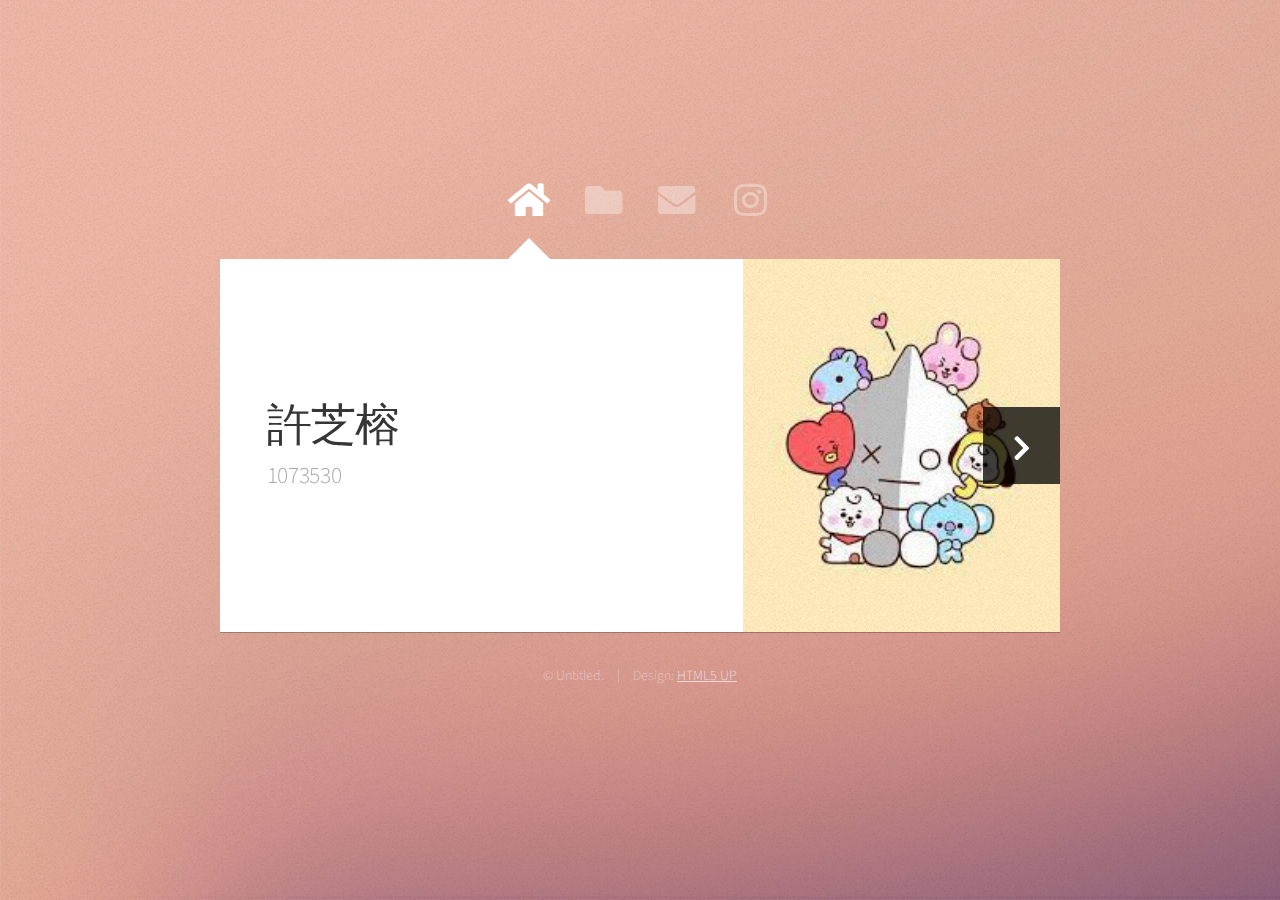
<file: index.html>
<!DOCTYPE HTML>
<html>
	<head>
		<title>Web Fundamentals Workshop</title>
		<meta charset="utf-8" />
		<meta name="viewport" content="width=device-width, initial-scale=1, user-scalable=no" />
		<link rel="stylesheet" href="assets/css/main.css" />
		<noscript><link rel="stylesheet" href="assets/css/noscript.css" /></noscript>
	</head>
	<body class="is-preload">

		<!-- Wrapper-->
			<div id="wrapper">

				<!-- Nav -->
					<nav id="nav">
						<a href="#" class="icon solid fa-home"><span>Home</span></a>
						<a href="#work" class="icon solid fa-folder"><span>Work</span></a>
						<a href="#contact" class="icon solid fa-envelope"><span>Contact</span></a>
						<a href="https://www.instagram.com/accounts/login/" class="icon brands fa-instagram"><span>Instagram</span></a>
					</nav>

				<!-- Main -->
					<div id="main">

						<!-- Me -->
							<article id="home" class="panel intro">
								<header>
									<h1>許芝榕</h1>
									<p>1073530</p>
								</header>
								<a href="#work" class="jumplink pic">
									<span class="arrow icon solid fa-chevron-right"><span>See my work</span></span>
									<img src="bt21-1.png" alt="" />
								</a>
							</article>

						<!-- Work -->
							<article id="work" class="panel">
								<header>
									<h2>上課練習</h2>
								</header>
								<p>
									Phasellus enim sapien, blandit ullamcorper elementum eu, condimentum eu elit.
									Vestibulum ante ipsum primis in faucibus orci luctus et ultrices posuere cubilia
									luctus elit eget interdum.
								</p>
								<section>
									<div class="row">
										<div class="col-4 col-6-medium col-12-small">
											<a target="blank" href="20210320/20210321.html" class="image fit"><img src="image1.PNG" alt=""></a>
										</div>
										<div class="col-4 col-6-medium col-12-small">
											<a target="blank" href="20210320_2/20210320_2.html" class="image fit"><img src="image2.PNG" alt=""></a>
										</div>
										<div class="col-4 col-6-medium col-12-small">
											<a target="blank" href="20210327_1/index.html" class="image fit"><img src="image3.PNG" alt=""></a>
										</div>
										<div class="col-4 col-6-medium col-12-small">
											<a target="blank" href="20210327_2/box_model.html" class="image fit"><img src="image4.PNG" alt=""></a>
										</div>
										<div class="col-4 col-6-medium col-12-small">
											<a target="blank" href="20210327_3/index.html" class="image fit"><img src="image5.PNG" alt=""></a>
										</div>
										<div class="col-4 col-6-medium col-12-small">
											<a target="blank" href="20210327_4/index.html" class="image fit"><img src="image6.PNG" alt=""></a>
										</div>
										<div class="col-4 col-6-medium col-12-small">
											<a target="blank" href="20210327_5/index.html" class="image fit"><img src="image7.PNG" alt=""></a>
										</div>
										<div class="col-4 col-6-medium col-12-small">
											<a href="#" class="image fit"><img src="images/pic08.jpg" alt=""></a>
										</div>
										<div class="col-4 col-6-medium col-12-small">
											<a href="#" class="image fit"><img src="images/pic09.jpg" alt=""></a>
										</div>
										<div class="col-4 col-6-medium col-12-small">
											<a href="#" class="image fit"><img src="images/pic10.jpg" alt=""></a>
										</div>
										<div class="col-4 col-6-medium col-12-small">
											<a href="#" class="image fit"><img src="images/pic11.jpg" alt=""></a>
										</div>
										<div class="col-4 col-6-medium col-12-small">
											<a href="#" class="image fit"><img src="images/pic12.jpg" alt=""></a>
										</div>
									</div>
								</section>
							</article>

						<!-- Contact -->
							<article id="contact" class="panel">
								<header>
									<h2>Contact Me</h2>
								</header>
								<form action="#" method="post">
									<div>
										<div class="row">
											<div class="col-6 col-12-medium">
												<input type="text" name="name" placeholder="Name" />
											</div>
											<div class="col-6 col-12-medium">
												<input type="text" name="email" placeholder="Email" />
											</div>
											<div class="col-12">
												<input type="text" name="subject" placeholder="Subject" />
											</div>
											<div class="col-12">
												<textarea name="message" placeholder="Message" rows="6"></textarea>
											</div>
											<div class="col-12">
												<input type="submit" value="Send Message" />
											</div>
										</div>
									</div>
								</form>
							</article>

					</div>

				<!-- Footer -->
					<div id="footer">
						<ul class="copyright">
							<li>&copy; Untitled.</li><li>Design: <a href="http://html5up.net">HTML5 UP</a></li>
						</ul>
					</div>

			</div>

		<!-- Scripts -->
			<script src="assets/js/jquery.min.js"></script>
			<script src="assets/js/browser.min.js"></script>
			<script src="assets/js/breakpoints.min.js"></script>
			<script src="assets/js/util.js"></script>
			<script src="assets/js/main.js"></script>

	</body>
</html>
</file>
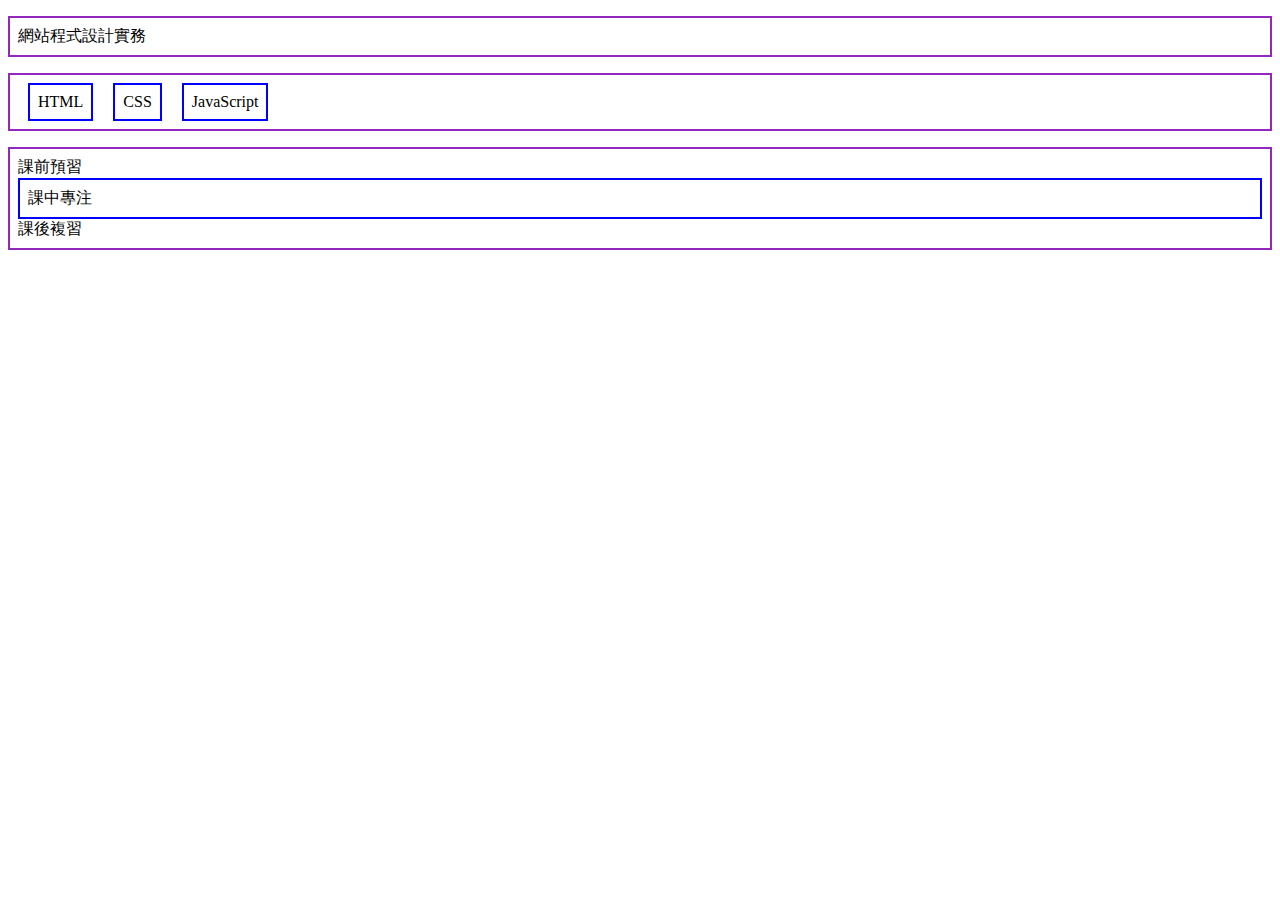
<file: 20210327_1/index.html>
<!DOCTYPE html>
<html>
    <head>
        <meta charset="utf-8">
        <title></title>
        <link rel="stylesheet" href = "style.css">
    </head>
    <body>
        <p>網站程式設計實務</p>
        <ul>
            <li>HTML</li>
            <li>CSS</li>
            <li>JavaScript</li>
        </ul>
        <p>課前預習<span class="block">課中專注</span>課後<span>複習</span></p>
    </body>
</html>
</file>
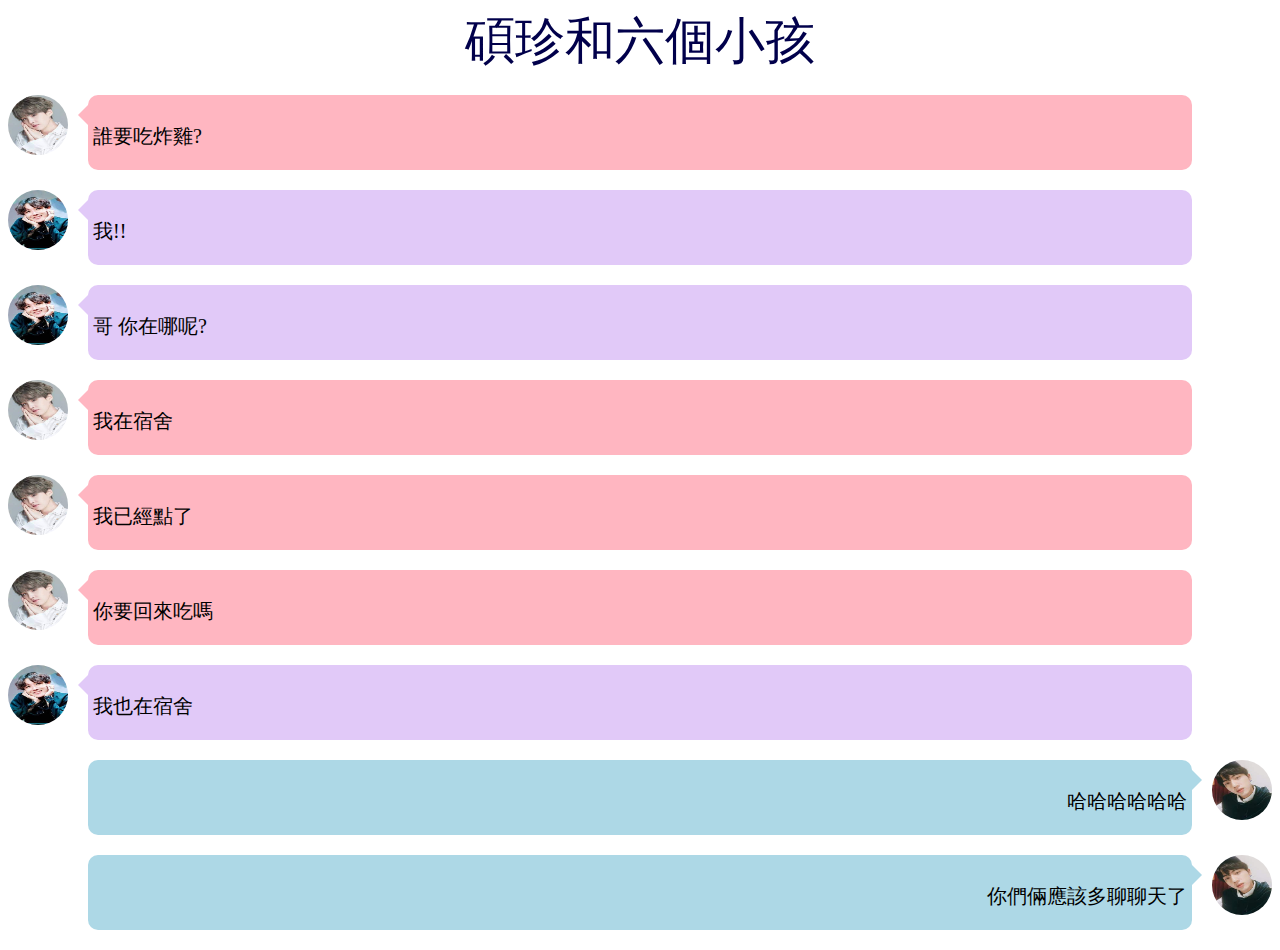
<file: 20210327_3/index.html>
<!DOCTYPE html>
<html>
    <head>
        <meta charset="utf-8">
        <title></title>
        <link rel="stylesheet" href="style.css">
    </head>
    <body>
        <header>碩珍和六個小孩</header>
        <div class="chatOdd">
            <img src ="suga.jpg">
            <div class = "triAngleToLeft"></div>
            <div class = "textRight"><br>誰要吃炸雞?</div>

        </div>

        <div class="chatOdd">
            <img src="hope.jpg">
            <div class="triAngleToLeft1"></div>
            <div class="textRight1"><br>我!!</div>
        </div>

        <div class="chatOdd">
            <img src="hope.jpg">
            <div class="triAngleToLeft1"></div>
            <div class="textRight1"><br>哥 你在哪呢?</div>
        </div>

        <div class="chatOdd">
            <img src ="suga.jpg">
            <div class = "triAngleToLeft"></div>
            <div class = "textRight"><br>我在宿舍</div>
        </div>

        <div class="chatOdd">
            <img src ="suga.jpg">
            <div class = "triAngleToLeft"></div>
            <div class = "textRight"><br>我已經點了</div>
        </div>

        <div class="chatOdd">
            <img src ="suga.jpg">
            <div class = "triAngleToLeft"></div>
            <div class = "textRight"><br>你要回來吃嗎</div>
        </div>

        <div class="chatOdd">
            <img src="hope.jpg">
            <div class="triAngleToLeft1"></div>
            <div class="textRight1"><br>我也在宿舍</div>
        </div>

        <div class="chatEven">
            <img src="jin.jpg">
            <div class="triAngleToRight"></div>
            <div class="textLeft"><br>哈哈哈哈哈哈</div>
        </div>

        <div class="chatEven">
            <img src="jin.jpg">
            <div class="triAngleToRight"></div>
            <div class="textLeft"><br>你們倆應該多聊聊天了</div>
        </div>
    </body>
</html>
</file>
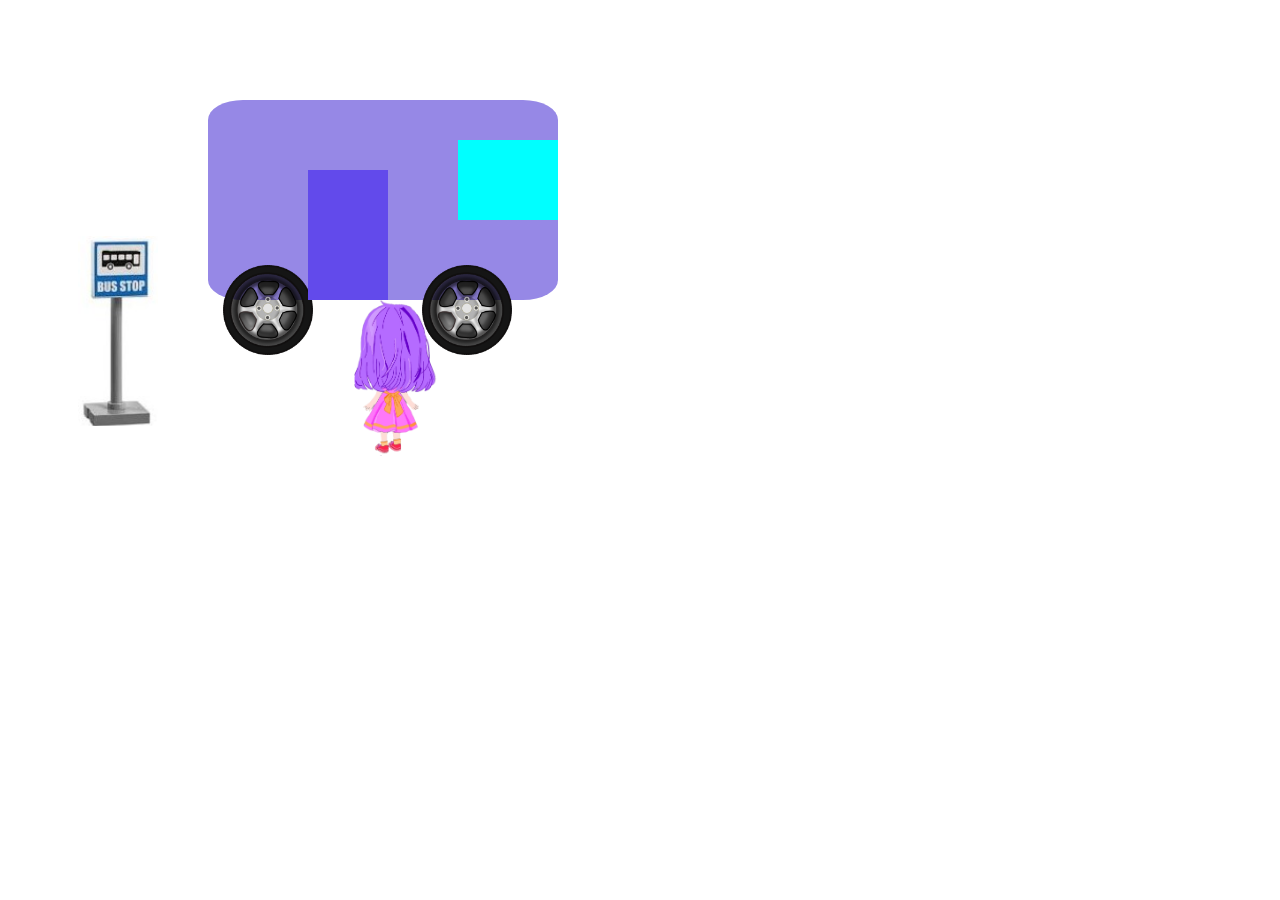
<file: 20210327_4/index.html>
<!DOCTYPE html>
<html>
    <head>
        <meta charset="utf-8">
        <title></title>
        <link rel="stylesheet" href="style.css">
    </head>
    <body>
        <div id="rect"><div id = "door"></div><div id="window"></div></div>
        
        <img id="wheel1" src="wheel-md.png">
        <img id="wheel2" src="wheel-md.png">
		<div class="people"></div>
		<div class="busstop"></div>

		
    </body>
    <script>
		
        var rect=document.getElementById("people");
	    document.onkeydown=function(e){ //键盘按下事件绑定
	 	var e=window.event||e;
		 	switch(e.keyCode){
		 		case 37: //左
		 		rect.style.left = rect.offsetLeft - 5  + "px";
		 		break; 
		 		case 38: //上
		 		rect.style.top=Math.max(0,rect.offsetTop-5)+"px";
		 		break;
		 		case 39:  //右
		 		rect.style.left=Math.min(350,rect.offsetLeft+5)+"px";
		 		break;	
		 		case 40:  //下
		 		rect.style.top=Math.min(350,rect.offsetTop+5)+"px";
		 		break;		 			
		 	}
	    }

    </script>
</html>
</file>
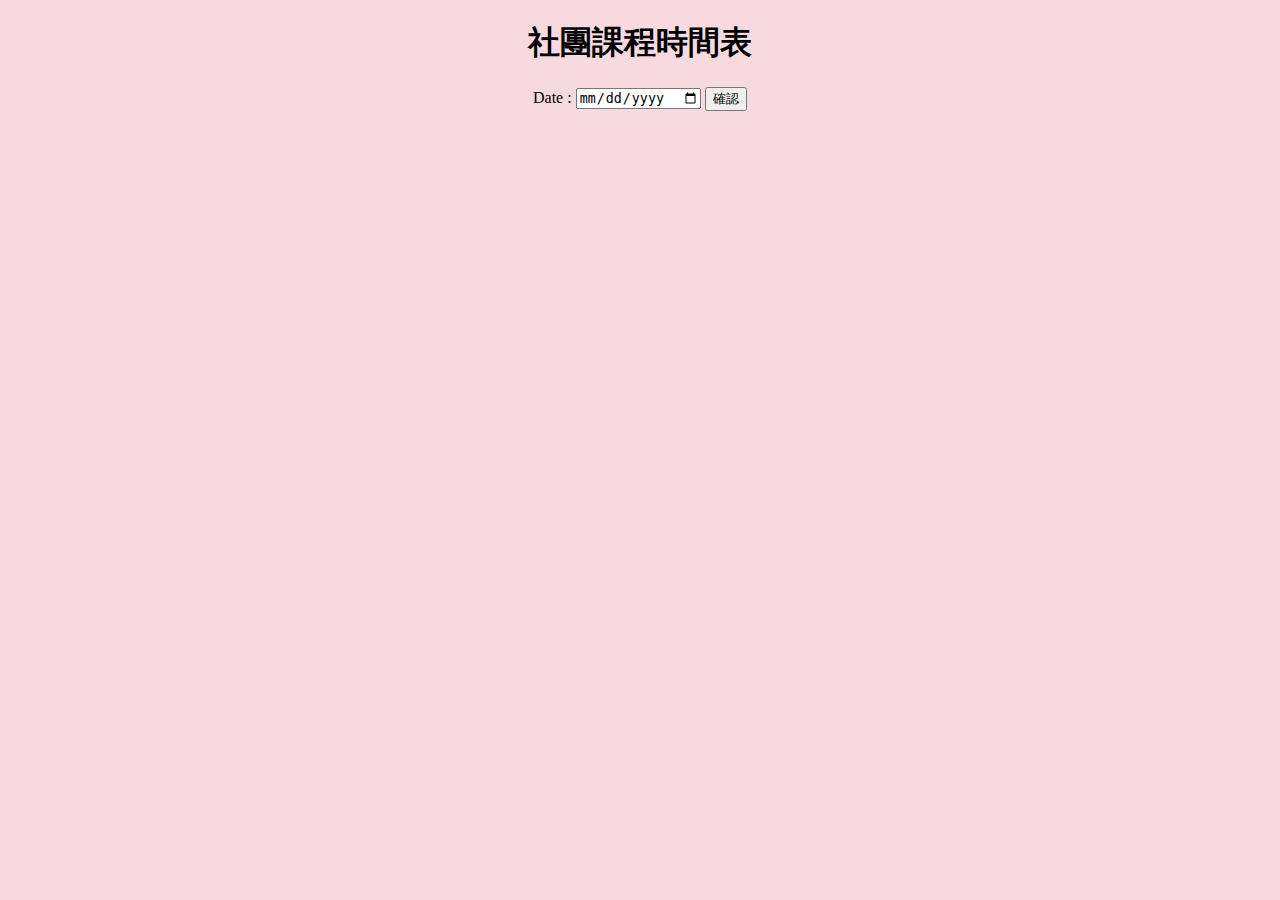
<file: 20210327_5/index.html>
<!DOCTYPE html>
<html>
    <head>
        <meta charset="utf-8">
        <title>Club Course</title>
        <link rel="stylesheet" href="style.css">
    </head>
    <body>
        <h1>社團課程時間表</h1>
        Date : <input type = "date" id="myDate">
        <input type = "button" id="submit" value="確認">

        
        <table id="courseTable"></table>
        <script src="jquery-3.6.0.min.js"></script>
        <script src="topic.js"></script>
        <script src="main.js"></script>

    </body>
</html>
</file>
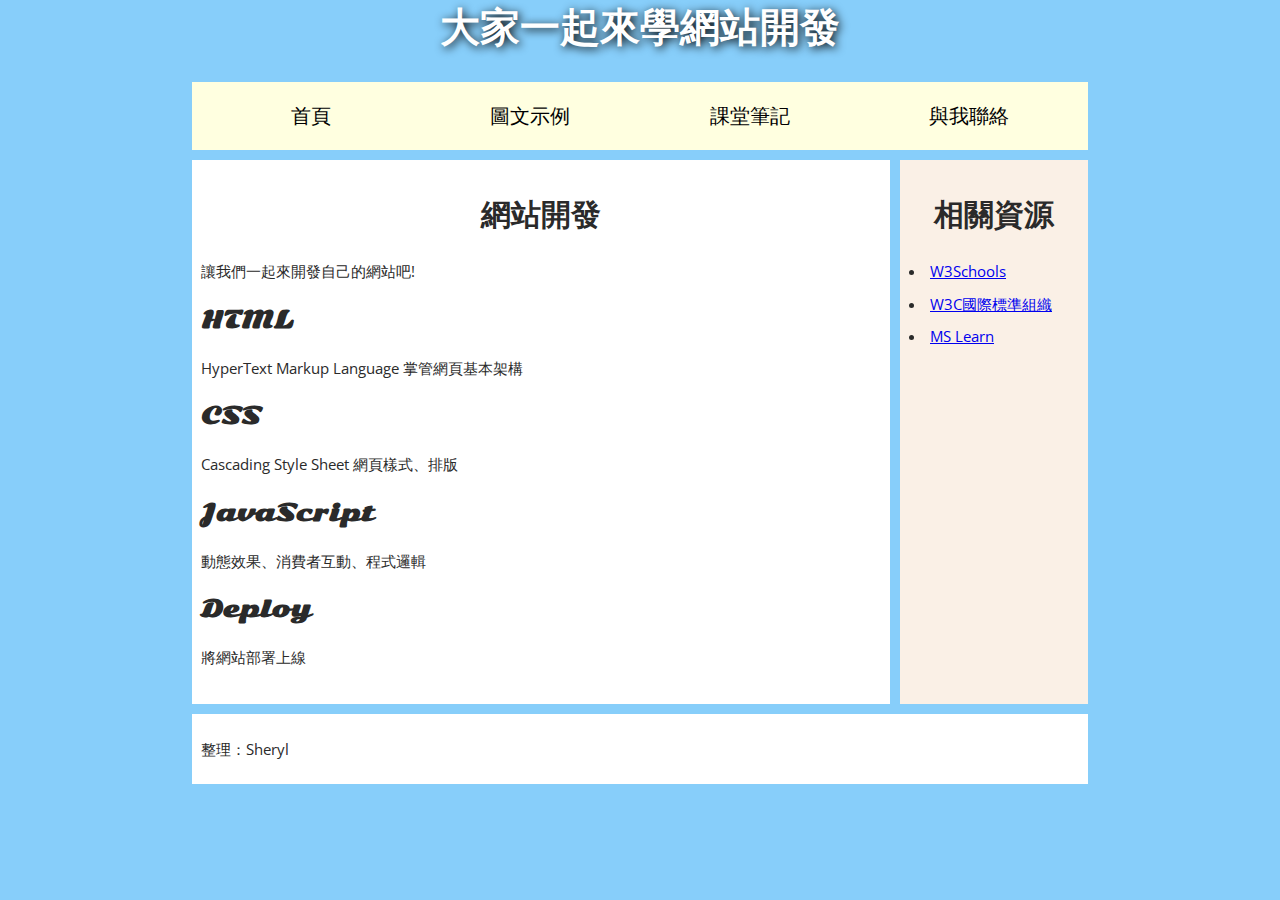
<file: 20210320/20210321.html>
<!DOCTYPE <!DOCTYPE html>
<html>
    <head>
        <meta charset="utf-8">
        <title>My Web</title>
        <link href="https://fonts.googleapis.com/css?family=Open+Sans+Condensed:300|Sonsie+One" rel="stylesheet">
        <link href="style.css" rel="stylesheet">
        
    </head>
    <body>
        <header><h1>大家一起來學網站開發</h1></header>
        <nav>
            <ul>
                <li><a href="#">首頁</a></li>
                <li><a href="images.html">圖文示例</a></li>
                <li><a href="#">課堂筆記</a></li>
                <li><a href="contact_us.html">與我聯絡</a></li>
            </ul>
        </nav>
        <main>
          <article>
            <h2>網站開發</h2>
            <p>讓我們一起來開發自己的網站吧!</p>
            <h3>HTML</h3>
            <p>HyperText Markup Language 掌管網頁基本架構</p>
            <h3>CSS</h3>
            <p>Cascading Style Sheet 網頁樣式、排版</p>
            <h3>JavaScript</h3>
            <p>動態效果、消費者互動、程式邏輯</p>
            <h3>Deploy</h3>
            <p>將網站部署上線</p><br>
          </article>
          <aside>
            <h2>相關資源</h2>
            <li><a target="_blank" href="https://www.w3schools.com/">W3Schools</a></li> 
            <li><a target="_blank" href="https://www.w3.org.tw/">W3C國際標準組織</a></li>
            <li><a target="_blank" href="https://docs.microsoft.com/learn/">MS Learn</a></li>
          </aside>
        </main>
        
        <footer>
            <p>整理：Sheryl</p>
        </footer>
    </body>
</html>
</file>
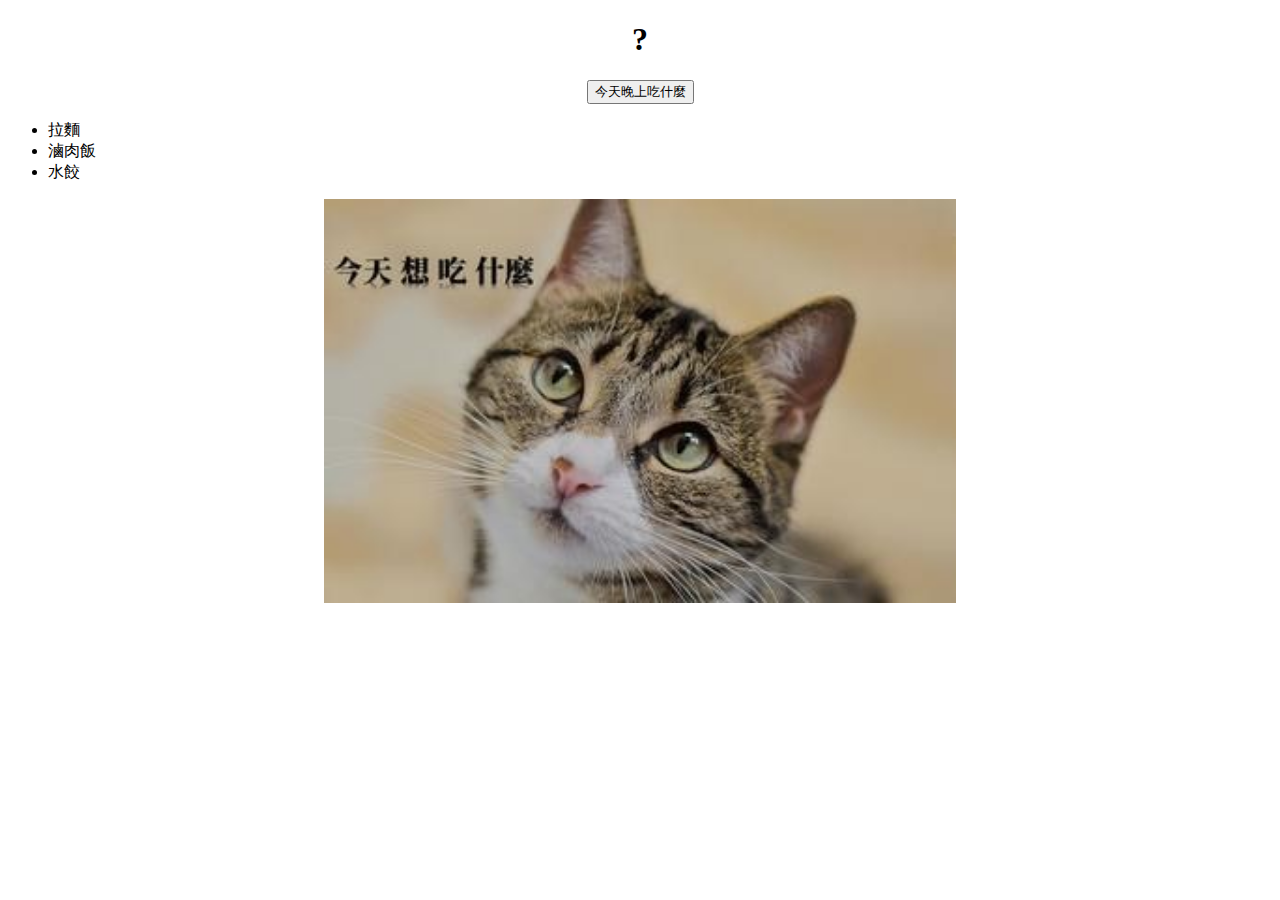
<file: 20210320_2/20210320_2.html>
<!DOCTYPE html>
<html>
    <head>
        <meta charset="utf-8">
        <title></title>
        <link rel="stylesheet" href="style.css">
    </head>
    <body>
        <h1>?</h1>
        <input type="button" value="今天晚上吃什麼">
        <ul>
            <li>拉麵</li>
            <li>滷肉飯</li>
            <li>水餃</li>
        </ul>
        <img src="../eatwhat.jpg">
            
       
        <script src="https://code.jquery.com/jquery-3.6.0.min.js"></script>
        <script src="main.js" async defer></script>
    </body>
</html>
</file>
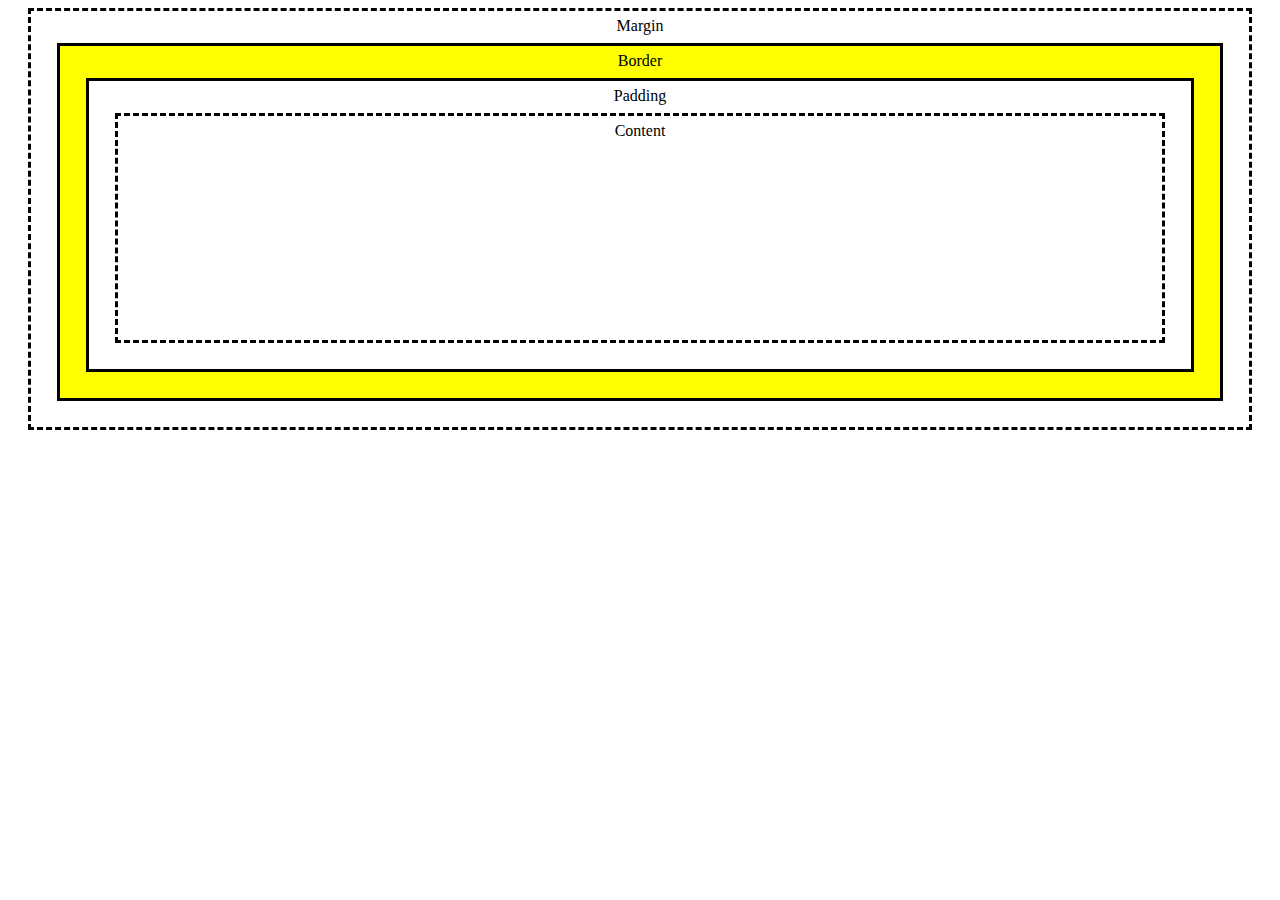
<file: 20210327_2/box_model.html>
<!DOCTYPE html>
<html>
    <head>
        <meta charset="utf-8">
        <title></title>
        <link rel="stylesheet" href="style.css">
    </head>
    <body>
        <div id="BoxMargin">Margin
            <div id="BoxBorder">Border
                <div id="BoxPadding">Padding
                    <div id="BoxContent">Content</div>
                </div>
            </div>
        </div>    
    </body>
</html>
</file>
<file: assets/css/noscript.css>
/* Wrapper */

	#wrapper {
		opacity: 1 !important;
	}

/* Nav */

	#nav a {
		opacity: 1.0;
	}

		#nav a:before, #nav a:after {
			display: none;
		}

		#nav a span {
			top: 0;
			opacity: 1.0;
		}

			#nav a span:after {
				display: none;
			}

/* Main */

	#main {
		background: none;
		box-shadow: none;
	}

		#main > .panel {
			background: #ffffff;
			margin-bottom: 2em;
		}

			#main > .panel:last-child {
				margin-bottom: 0;
			}
</file>
<file: 20210327_1/style.css>
p, ul{
    border: 2px solid rgb(148, 40, 190);
    padding: .5em;
}

.block, li{
    border: 2px solid blue;
    padding: .5em;
}

ul{
    display: flex;
    list-style: none;
}

li{
    margin: 0px 10px;
}

.block{
    display: block;
}
</file>
<file: 20210327_3/style.css>
/*div{
    border-color: transparent blueviolet transparent transparent;
    border-width: 100px;
    border-style: solid;
    width: 0px;
    height: 0px;
}*/

header{
    font-size: 50px;
    text-align: center;
    font-family: 'fantacy', cursive;
    color: rgb(1, 0, 75);
}


img{
    width: 60px;
    height: 60px;
    border-radius: 50%;
    
}

.chatOdd img{
    float: left;
}

.chatEven img{
    float: right;
}

.textLeft, .textRight, .textRight1{
    height: 65px;
    margin: 20px 80px;
    padding: 5px;
    border-radius: 10px;
    font-size: 20px;
    font-family: 'Sonsie One', cursive;
}

.textLeft{
    background-color: lightblue;
    text-align: right;
}

.textRight1{
    background-color: rgb(225, 201, 248);
}
.textRight{
    background-color: lightpink;
}

.triAngleToLeft{
    border-color: transparent lightpink transparent transparent;
    border-style: solid;
    border-width: 10px;
    width: 0px;
    height: 0px;
    float: left;
    margin-top: 10px;
}

.triAngleToLeft1{
    border-color: transparent rgb(225, 201, 248) transparent transparent;
    border-style: solid;
    border-width: 10px;
    width: 0px;
    height: 0px;
    float: left;
    margin-top: 10px;
}

.triAngleToRight{
    border-color: transparent transparent transparent lightblue;
    border-style: solid;
    border-width: 10px;
    width: 0px;
    height: 0px;
    float: right;
    margin-top: 10px;
}
</file>
<file: 20210327_4/style.css>
#rect{
    width: 350px;
    height: 200px;
    margin: 100px 0px 0px 200px;
    background-color: rgb(150, 136, 230);
    border-radius:10%;
    /* position: absolute; */
}

#window{
    background-color: aqua;
    width: 100px;
    height: 80px;
    margin: 10px 0px 0px 250px;
    position: absolute;
    top: 130px;

}

#door{
    background-color: rgb(98, 74, 235);
    width: 80px;
    height: 130px;
    margin: 10px 0px 0px 100px;
    position: absolute;
    top: 160px;
}

img{
    width: 90px;
    height: 90px;
    margin: -35px -110px 0px 215px;
}

img{
    -webkit-animation: 'rotate1' 1s linear infinite;
    animation: 'rotate1' 3s linear infinite;
}
.people{
    width: 90px;
    height: 157px;
    background-image: url(people.png);
    background-size: 100%;
    margin: -60px 0px 0px 340px;

}

.busstop{
    width: 80px;
    height: 190px;
    background-image: url(../busstop.png);
    background-size: 100%;
    margin: -220px 0px 0px 70px;

}



@-webkit-keyframes rotate1{
    from{transform: rotate(0deg);}
    to{transform: rotate(360deg);}
}
</file>
<file: 20210327_5/style.css>
body{
    text-align: center;
    background-color: rgb(247, 218, 224);
}

table{
    width: 60%;
    margin: auto;
    font-size: 1.5em;
}

td{
    border-bottom: 1px solid blue;
}
</file>
<file: 20210320/style.css>
/* || General setup */

html, body {
    margin: 0;
    padding: 0;
  }
  
  html {
    font-size: 10px;
    background-color: lightskyblue;
  }
  
  body {
    width: 70%;
    margin: 0 auto;
  }
  
  /* || typography */
  
  h1, h2, h3 {
    font-family: 'Sonsie One', cursive;
    color: #2a2a2a;
  }
  
  p, input, li {
    font-family: 'Open Sans Condensed', sans-serif;
    color: #2a2a2a;
  }
  
  h1 {
    font-size: 4rem;
    text-align: center;
    color: white;
    text-shadow: 2px 2px 10px black;
  }
  
  h2 {
    font-size: 3rem;
    text-align: center;
  }
  
  h3 {
    font-size: 2.2rem;
  }
  
  p, li {
    font-size: 1.5rem;
    line-height: 1.5;
  }
  
  /* || header layout */
  
  nav, article, aside, footer {
    background-color: white;
    padding: 1%;
  }
  
  nav {
    height: 50px;
    background-color: lightyellow;
    display: flex;
    margin-bottom: 10px;
  }
  
  nav ul {
    padding: 0;
    list-style-type: none;
    flex: 2;
    display: flex;
  }
  
  nav li {
    display: inline;
    text-align: center;
    flex: 1;
  }
  
  nav a {
    display: inline-block;
    font-size: 2rem;
    text-transform: uppercase;
    text-decoration: none;
    color: black;
  }
  
  nav form {
    flex: 1;
    display: flex;
    align-items: center;
    height: 100%;
    padding: 0 2em;
  }
  
  input {
    font-size: 1.6rem;
    height: 32px;
  }
  
  input[type="search"] {
    flex: 3;
  }
  
  input[type="submit"] {
    flex: 1;
    margin-left: 1rem;
    background: #333;
    border: 0;
    color: white;
  }
  
  /* || main layout */
  
  main {
    display: flex;
  }
  
  article {
    flex: 4;
  }
  
  aside {
    flex: 1;
    margin-left: 10px;
    background-color: linen;
  }
  
  aside li {
    padding-bottom: 10px;
  }
  
  footer {
    margin-top: 10px;
  }

  img{
    width:80%
  }
</file>
<file: 20210320_2/style.css>
body{
    text-align:center;
}

li{
    text-align:left;
}

img{
    width:50%;
}
</file>
<file: 20210327_2/style.css>
div{
    margin: 8px 20px 20px;
    padding: 6px;
    text-align: center;
}
#BoxMargin{
    border-style: dashed;
}

#BoxBorder{
    background-color: yellow;
    border-style: solid;
}

#BoxPadding{
    border-style: solid;
    background-color: white;
}

#BoxContent{
    border-style: dashed;
    padding-bottom: 200px ;
}
</file>
<file: assets/css/main.css>
@import url("https://fonts.googleapis.com/css?family=Source+Sans+Pro:300,400,300italic,400italic");
@import url("fontawesome-all.min.css");

html, body, div, span, applet, object,
iframe, h1, h2, h3, h4, h5, h6, p, blockquote,
pre, a, abbr, acronym, address, big, cite,
code, del, dfn, em, img, ins, kbd, q, s, samp,
small, strike, strong, sub, sup, tt, var, b,
u, i, center, dl, dt, dd, ol, ul, li, fieldset,
form, label, legend, table, caption, tbody,
tfoot, thead, tr, th, td, article, aside,
canvas, details, embed, figure, figcaption,
footer, header, hgroup, menu, nav, output, ruby,
section, summary, time, mark, audio, video {
	margin: 0;
	padding: 0;
	border: 0;
	font-size: 100%;
	font: inherit;
	vertical-align: baseline;}

article, aside, details, figcaption, figure,
footer, header, hgroup, menu, nav, section {
	display: block;}

body {
	line-height: 1;
}

ol, ul {
	list-style: none;
}

blockquote, q {
	quotes: none;
}

	blockquote:before, blockquote:after, q:before, q:after {
		content: '';
		content: none;
	}

table {
	border-collapse: collapse;
	border-spacing: 0;
}

body {
	-webkit-text-size-adjust: none;
}

mark {
	background-color: transparent;
	color: inherit;
}

input::-moz-focus-inner {
	border: 0;
	padding: 0;
}

input, select, textarea {
	-moz-appearance: none;
	-webkit-appearance: none;
	-ms-appearance: none;
	appearance: none;
}

/* Row */

	.row {
		display: flex;
		flex-wrap: wrap;
		box-sizing: border-box;
		align-items: stretch;
	}

		.row > * {
			box-sizing: border-box;
		}

		.row.gtr-uniform > * > :last-child {
			margin-bottom: 0;
		}

		.row.aln-left {
			justify-content: flex-start;
		}

		.row.aln-center {
			justify-content: center;
		}

		.row.aln-right {
			justify-content: flex-end;
		}

		.row.aln-top {
			align-items: flex-start;
		}

		.row.aln-middle {
			align-items: center;
		}

		.row.aln-bottom {
			align-items: flex-end;
		}

		.row > .imp {
			order: -1;
		}

		.row > .col-1 {
			width: 8.33333%;
		}

		.row > .off-1 {
			margin-left: 8.33333%;
		}

		.row > .col-2 {
			width: 16.66667%;
		}

		.row > .off-2 {
			margin-left: 16.66667%;
		}

		.row > .col-3 {
			width: 25%;
		}

		.row > .off-3 {
			margin-left: 25%;
		}

		.row > .col-4 {
			width: 33.33333%;
		}

		.row > .off-4 {
			margin-left: 33.33333%;
		}

		.row > .col-5 {
			width: 41.66667%;
		}

		.row > .off-5 {
			margin-left: 41.66667%;
		}

		.row > .col-6 {
			width: 50%;
		}

		.row > .off-6 {
			margin-left: 50%;
		}

		.row > .col-7 {
			width: 58.33333%;
		}

		.row > .off-7 {
			margin-left: 58.33333%;
		}

		.row > .col-8 {
			width: 66.66667%;
		}

		.row > .off-8 {
			margin-left: 66.66667%;
		}

		.row > .col-9 {
			width: 75%;
		}

		.row > .off-9 {
			margin-left: 75%;
		}

		.row > .col-10 {
			width: 83.33333%;
		}

		.row > .off-10 {
			margin-left: 83.33333%;
		}

		.row > .col-11 {
			width: 91.66667%;
		}

		.row > .off-11 {
			margin-left: 91.66667%;
		}

		.row > .col-12 {
			width: 100%;
		}

		.row > .off-12 {
			margin-left: 100%;
		}

		.row.gtr-0 {
			margin-top: 0em;
			margin-left: 0em;
		}

			.row.gtr-0 > * {
				padding: 0em 0 0 0em;
			}

			.row.gtr-0.gtr-uniform {
				margin-top: 0em;
			}

				.row.gtr-0.gtr-uniform > * {
					padding-top: 0em;
				}

		.row.gtr-25 {
			margin-top: -0.3125em;
			margin-left: -0.3125em;
		}

			.row.gtr-25 > * {
				padding: 0.3125em 0 0 0.3125em;
			}

			.row.gtr-25.gtr-uniform {
				margin-top: -0.3125em;
			}

				.row.gtr-25.gtr-uniform > * {
					padding-top: 0.3125em;
				}

		.row.gtr-50 {
			margin-top: -0.625em;
			margin-left: -0.625em;
		}

			.row.gtr-50 > * {
				padding: 0.625em 0 0 0.625em;
			}

			.row.gtr-50.gtr-uniform {
				margin-top: -0.625em;
			}

				.row.gtr-50.gtr-uniform > * {
					padding-top: 0.625em;
				}

		.row {
			margin-top: -1.25em;
			margin-left: -1.25em;
		}

			.row > * {
				padding: 1.25em 0 0 1.25em;
			}

			.row.gtr-uniform {
				margin-top: -1.25em;
			}

				.row.gtr-uniform > * {
					padding-top: 1.25em;
				}

		.row.gtr-150 {
			margin-top: -1.875em;
			margin-left: -1.875em;
		}

			.row.gtr-150 > * {
				padding: 1.875em 0 0 1.875em;
			}

			.row.gtr-150.gtr-uniform {
				margin-top: -1.875em;
			}

				.row.gtr-150.gtr-uniform > * {
					padding-top: 1.875em;
				}

		.row.gtr-200 {
			margin-top: -2.5em;
			margin-left: -2.5em;
		}

			.row.gtr-200 > * {
				padding: 2.5em 0 0 2.5em;
			}

			.row.gtr-200.gtr-uniform {
				margin-top: -2.5em;
			}

				.row.gtr-200.gtr-uniform > * {
					padding-top: 2.5em;
				}

		@media screen and (max-width: 1680px) {

			.row {
				display: flex;
				flex-wrap: wrap;
				box-sizing: border-box;
				align-items: stretch;
			}

				.row > * {
					box-sizing: border-box;
				}

				.row.gtr-uniform > * > :last-child {
					margin-bottom: 0;
				}

				.row.aln-left {
					justify-content: flex-start;
				}

				.row.aln-center {
					justify-content: center;
				}

				.row.aln-right {
					justify-content: flex-end;
				}

				.row.aln-top {
					align-items: flex-start;
				}

				.row.aln-middle {
					align-items: center;
				}

				.row.aln-bottom {
					align-items: flex-end;
				}

				.row > .imp-xlarge {
					order: -1;
				}

				.row > .col-1-xlarge {
					width: 8.33333%;
				}

				.row > .off-1-xlarge {
					margin-left: 8.33333%;
				}

				.row > .col-2-xlarge {
					width: 16.66667%;
				}

				.row > .off-2-xlarge {
					margin-left: 16.66667%;
				}

				.row > .col-3-xlarge {
					width: 25%;
				}

				.row > .off-3-xlarge {
					margin-left: 25%;
				}

				.row > .col-4-xlarge {
					width: 33.33333%;
				}

				.row > .off-4-xlarge {
					margin-left: 33.33333%;
				}

				.row > .col-5-xlarge {
					width: 41.66667%;
				}

				.row > .off-5-xlarge {
					margin-left: 41.66667%;
				}

				.row > .col-6-xlarge {
					width: 50%;
				}

				.row > .off-6-xlarge {
					margin-left: 50%;
				}

				.row > .col-7-xlarge {
					width: 58.33333%;
				}

				.row > .off-7-xlarge {
					margin-left: 58.33333%;
				}

				.row > .col-8-xlarge {
					width: 66.66667%;
				}

				.row > .off-8-xlarge {
					margin-left: 66.66667%;
				}

				.row > .col-9-xlarge {
					width: 75%;
				}

				.row > .off-9-xlarge {
					margin-left: 75%;
				}

				.row > .col-10-xlarge {
					width: 83.33333%;
				}

				.row > .off-10-xlarge {
					margin-left: 83.33333%;
				}

				.row > .col-11-xlarge {
					width: 91.66667%;
				}

				.row > .off-11-xlarge {
					margin-left: 91.66667%;
				}

				.row > .col-12-xlarge {
					width: 100%;
				}

				.row > .off-12-xlarge {
					margin-left: 100%;
				}

				.row.gtr-0 {
					margin-top: 0em;
					margin-left: 0em;
				}

					.row.gtr-0 > * {
						padding: 0em 0 0 0em;
					}

					.row.gtr-0.gtr-uniform {
						margin-top: 0em;
					}

						.row.gtr-0.gtr-uniform > * {
							padding-top: 0em;
						}

				.row.gtr-25 {
					margin-top: -0.3125em;
					margin-left: -0.3125em;
				}

					.row.gtr-25 > * {
						padding: 0.3125em 0 0 0.3125em;
					}

					.row.gtr-25.gtr-uniform {
						margin-top: -0.3125em;
					}

						.row.gtr-25.gtr-uniform > * {
							padding-top: 0.3125em;
						}

				.row.gtr-50 {
					margin-top: -0.625em;
					margin-left: -0.625em;
				}

					.row.gtr-50 > * {
						padding: 0.625em 0 0 0.625em;
					}

					.row.gtr-50.gtr-uniform {
						margin-top: -0.625em;
					}

						.row.gtr-50.gtr-uniform > * {
							padding-top: 0.625em;
						}

				.row {
					margin-top: -1.25em;
					margin-left: -1.25em;
				}

					.row > * {
						padding: 1.25em 0 0 1.25em;
					}

					.row.gtr-uniform {
						margin-top: -1.25em;
					}

						.row.gtr-uniform > * {
							padding-top: 1.25em;
						}

				.row.gtr-150 {
					margin-top: -1.875em;
					margin-left: -1.875em;
				}

					.row.gtr-150 > * {
						padding: 1.875em 0 0 1.875em;
					}

					.row.gtr-150.gtr-uniform {
						margin-top: -1.875em;
					}

						.row.gtr-150.gtr-uniform > * {
							padding-top: 1.875em;
						}

				.row.gtr-200 {
					margin-top: -2.5em;
					margin-left: -2.5em;
				}

					.row.gtr-200 > * {
						padding: 2.5em 0 0 2.5em;
					}

					.row.gtr-200.gtr-uniform {
						margin-top: -2.5em;
					}

						.row.gtr-200.gtr-uniform > * {
							padding-top: 2.5em;
						}

		}

		@media screen and (max-width: 1280px) {

			.row {
				display: flex;
				flex-wrap: wrap;
				box-sizing: border-box;
				align-items: stretch;
			}

				.row > * {
					box-sizing: border-box;
				}

				.row.gtr-uniform > * > :last-child {
					margin-bottom: 0;
				}

				.row.aln-left {
					justify-content: flex-start;
				}

				.row.aln-center {
					justify-content: center;
				}

				.row.aln-right {
					justify-content: flex-end;
				}

				.row.aln-top {
					align-items: flex-start;
				}

				.row.aln-middle {
					align-items: center;
				}

				.row.aln-bottom {
					align-items: flex-end;
				}

				.row > .imp-large {
					order: -1;
				}

				.row > .col-1-large {
					width: 8.33333%;
				}

				.row > .off-1-large {
					margin-left: 8.33333%;
				}

				.row > .col-2-large {
					width: 16.66667%;
				}

				.row > .off-2-large {
					margin-left: 16.66667%;
				}

				.row > .col-3-large {
					width: 25%;
				}

				.row > .off-3-large {
					margin-left: 25%;
				}

				.row > .col-4-large {
					width: 33.33333%;
				}

				.row > .off-4-large {
					margin-left: 33.33333%;
				}

				.row > .col-5-large {
					width: 41.66667%;
				}

				.row > .off-5-large {
					margin-left: 41.66667%;
				}

				.row > .col-6-large {
					width: 50%;
				}

				.row > .off-6-large {
					margin-left: 50%;
				}

				.row > .col-7-large {
					width: 58.33333%;
				}

				.row > .off-7-large {
					margin-left: 58.33333%;
				}

				.row > .col-8-large {
					width: 66.66667%;
				}

				.row > .off-8-large {
					margin-left: 66.66667%;
				}

				.row > .col-9-large {
					width: 75%;
				}

				.row > .off-9-large {
					margin-left: 75%;
				}

				.row > .col-10-large {
					width: 83.33333%;
				}

				.row > .off-10-large {
					margin-left: 83.33333%;
				}

				.row > .col-11-large {
					width: 91.66667%;
				}

				.row > .off-11-large {
					margin-left: 91.66667%;
				}

				.row > .col-12-large {
					width: 100%;
				}

				.row > .off-12-large {
					margin-left: 100%;
				}

				.row.gtr-0 {
					margin-top: 0em;
					margin-left: 0em;
				}

					.row.gtr-0 > * {
						padding: 0em 0 0 0em;
					}

					.row.gtr-0.gtr-uniform {
						margin-top: 0em;
					}

						.row.gtr-0.gtr-uniform > * {
							padding-top: 0em;
						}

				.row.gtr-25 {
					margin-top: -0.3125em;
					margin-left: -0.3125em;
				}

					.row.gtr-25 > * {
						padding: 0.3125em 0 0 0.3125em;
					}

					.row.gtr-25.gtr-uniform {
						margin-top: -0.3125em;
					}

						.row.gtr-25.gtr-uniform > * {
							padding-top: 0.3125em;
						}

				.row.gtr-50 {
					margin-top: -0.625em;
					margin-left: -0.625em;
				}

					.row.gtr-50 > * {
						padding: 0.625em 0 0 0.625em;
					}

					.row.gtr-50.gtr-uniform {
						margin-top: -0.625em;
					}

						.row.gtr-50.gtr-uniform > * {
							padding-top: 0.625em;
						}

				.row {
					margin-top: -1.25em;
					margin-left: -1.25em;
				}

					.row > * {
						padding: 1.25em 0 0 1.25em;
					}

					.row.gtr-uniform {
						margin-top: -1.25em;
					}

						.row.gtr-uniform > * {
							padding-top: 1.25em;
						}

				.row.gtr-150 {
					margin-top: -1.875em;
					margin-left: -1.875em;
				}

					.row.gtr-150 > * {
						padding: 1.875em 0 0 1.875em;
					}

					.row.gtr-150.gtr-uniform {
						margin-top: -1.875em;
					}

						.row.gtr-150.gtr-uniform > * {
							padding-top: 1.875em;
						}

				.row.gtr-200 {
					margin-top: -2.5em;
					margin-left: -2.5em;
				}

					.row.gtr-200 > * {
						padding: 2.5em 0 0 2.5em;
					}

					.row.gtr-200.gtr-uniform {
						margin-top: -2.5em;
					}

						.row.gtr-200.gtr-uniform > * {
							padding-top: 2.5em;
						}

		}

		@media screen and (max-width: 980px) {

			.row {
				display: flex;
				flex-wrap: wrap;
				box-sizing: border-box;
				align-items: stretch;
			}

				.row > * {
					box-sizing: border-box;
				}

				.row.gtr-uniform > * > :last-child {
					margin-bottom: 0;
				}

				.row.aln-left {
					justify-content: flex-start;
				}

				.row.aln-center {
					justify-content: center;
				}

				.row.aln-right {
					justify-content: flex-end;
				}

				.row.aln-top {
					align-items: flex-start;
				}

				.row.aln-middle {
					align-items: center;
				}

				.row.aln-bottom {
					align-items: flex-end;
				}

				.row > .imp-medium {
					order: -1;
				}

				.row > .col-1-medium {
					width: 8.33333%;
				}

				.row > .off-1-medium {
					margin-left: 8.33333%;
				}

				.row > .col-2-medium {
					width: 16.66667%;
				}

				.row > .off-2-medium {
					margin-left: 16.66667%;
				}

				.row > .col-3-medium {
					width: 25%;
				}

				.row > .off-3-medium {
					margin-left: 25%;
				}

				.row > .col-4-medium {
					width: 33.33333%;
				}

				.row > .off-4-medium {
					margin-left: 33.33333%;
				}

				.row > .col-5-medium {
					width: 41.66667%;
				}

				.row > .off-5-medium {
					margin-left: 41.66667%;
				}

				.row > .col-6-medium {
					width: 50%;
				}

				.row > .off-6-medium {
					margin-left: 50%;
				}

				.row > .col-7-medium {
					width: 58.33333%;
				}

				.row > .off-7-medium {
					margin-left: 58.33333%;
				}

				.row > .col-8-medium {
					width: 66.66667%;
				}

				.row > .off-8-medium {
					margin-left: 66.66667%;
				}

				.row > .col-9-medium {
					width: 75%;
				}

				.row > .off-9-medium {
					margin-left: 75%;
				}

				.row > .col-10-medium {
					width: 83.33333%;
				}

				.row > .off-10-medium {
					margin-left: 83.33333%;
				}

				.row > .col-11-medium {
					width: 91.66667%;
				}

				.row > .off-11-medium {
					margin-left: 91.66667%;
				}

				.row > .col-12-medium {
					width: 100%;
				}

				.row > .off-12-medium {
					margin-left: 100%;
				}

				.row.gtr-0 {
					margin-top: 0em;
					margin-left: 0em;
				}

					.row.gtr-0 > * {
						padding: 0em 0 0 0em;
					}

					.row.gtr-0.gtr-uniform {
						margin-top: 0em;
					}

						.row.gtr-0.gtr-uniform > * {
							padding-top: 0em;
						}

				.row.gtr-25 {
					margin-top: -0.3125em;
					margin-left: -0.3125em;
				}

					.row.gtr-25 > * {
						padding: 0.3125em 0 0 0.3125em;
					}

					.row.gtr-25.gtr-uniform {
						margin-top: -0.3125em;
					}

						.row.gtr-25.gtr-uniform > * {
							padding-top: 0.3125em;
						}

				.row.gtr-50 {
					margin-top: -0.625em;
					margin-left: -0.625em;
				}

					.row.gtr-50 > * {
						padding: 0.625em 0 0 0.625em;
					}

					.row.gtr-50.gtr-uniform {
						margin-top: -0.625em;
					}

						.row.gtr-50.gtr-uniform > * {
							padding-top: 0.625em;
						}

				.row {
					margin-top: -1.25em;
					margin-left: -1.25em;
				}

					.row > * {
						padding: 1.25em 0 0 1.25em;
					}

					.row.gtr-uniform {
						margin-top: -1.25em;
					}

						.row.gtr-uniform > * {
							padding-top: 1.25em;
						}

				.row.gtr-150 {
					margin-top: -1.875em;
					margin-left: -1.875em;
				}

					.row.gtr-150 > * {
						padding: 1.875em 0 0 1.875em;
					}

					.row.gtr-150.gtr-uniform {
						margin-top: -1.875em;
					}

						.row.gtr-150.gtr-uniform > * {
							padding-top: 1.875em;
						}

				.row.gtr-200 {
					margin-top: -2.5em;
					margin-left: -2.5em;
				}

					.row.gtr-200 > * {
						padding: 2.5em 0 0 2.5em;
					}

					.row.gtr-200.gtr-uniform {
						margin-top: -2.5em;
					}

						.row.gtr-200.gtr-uniform > * {
							padding-top: 2.5em;
						}

		}

		@media screen and (max-width: 736px) {

			.row {
				display: flex;
				flex-wrap: wrap;
				box-sizing: border-box;
				align-items: stretch;
			}

				.row > * {
					box-sizing: border-box;
				}

				.row.gtr-uniform > * > :last-child {
					margin-bottom: 0;
				}

				.row.aln-left {
					justify-content: flex-start;
				}

				.row.aln-center {
					justify-content: center;
				}

				.row.aln-right {
					justify-content: flex-end;
				}

				.row.aln-top {
					align-items: flex-start;
				}

				.row.aln-middle {
					align-items: center;
				}

				.row.aln-bottom {
					align-items: flex-end;
				}

				.row > .imp-small {
					order: -1;
				}

				.row > .col-1-small {
					width: 8.33333%;
				}

				.row > .off-1-small {
					margin-left: 8.33333%;
				}

				.row > .col-2-small {
					width: 16.66667%;
				}

				.row > .off-2-small {
					margin-left: 16.66667%;
				}

				.row > .col-3-small {
					width: 25%;
				}

				.row > .off-3-small {
					margin-left: 25%;
				}

				.row > .col-4-small {
					width: 33.33333%;
				}

				.row > .off-4-small {
					margin-left: 33.33333%;
				}

				.row > .col-5-small {
					width: 41.66667%;
				}

				.row > .off-5-small {
					margin-left: 41.66667%;
				}

				.row > .col-6-small {
					width: 50%;
				}

				.row > .off-6-small {
					margin-left: 50%;
				}

				.row > .col-7-small {
					width: 58.33333%;
				}

				.row > .off-7-small {
					margin-left: 58.33333%;
				}

				.row > .col-8-small {
					width: 66.66667%;
				}

				.row > .off-8-small {
					margin-left: 66.66667%;
				}

				.row > .col-9-small {
					width: 75%;
				}

				.row > .off-9-small {
					margin-left: 75%;
				}

				.row > .col-10-small {
					width: 83.33333%;
				}

				.row > .off-10-small {
					margin-left: 83.33333%;
				}

				.row > .col-11-small {
					width: 91.66667%;
				}

				.row > .off-11-small {
					margin-left: 91.66667%;
				}

				.row > .col-12-small {
					width: 100%;
				}

				.row > .off-12-small {
					margin-left: 100%;
				}

				.row.gtr-0 {
					margin-top: 0em;
					margin-left: 0em;
				}

					.row.gtr-0 > * {
						padding: 0em 0 0 0em;
					}

					.row.gtr-0.gtr-uniform {
						margin-top: 0em;
					}

						.row.gtr-0.gtr-uniform > * {
							padding-top: 0em;
						}

				.row.gtr-25 {
					margin-top: -0.3125em;
					margin-left: -0.3125em;
				}

					.row.gtr-25 > * {
						padding: 0.3125em 0 0 0.3125em;
					}

					.row.gtr-25.gtr-uniform {
						margin-top: -0.3125em;
					}

						.row.gtr-25.gtr-uniform > * {
							padding-top: 0.3125em;
						}

				.row.gtr-50 {
					margin-top: -0.625em;
					margin-left: -0.625em;
				}

					.row.gtr-50 > * {
						padding: 0.625em 0 0 0.625em;
					}

					.row.gtr-50.gtr-uniform {
						margin-top: -0.625em;
					}

						.row.gtr-50.gtr-uniform > * {
							padding-top: 0.625em;
						}

				.row {
					margin-top: -1.25em;
					margin-left: -1.25em;
				}

					.row > * {
						padding: 1.25em 0 0 1.25em;
					}

					.row.gtr-uniform {
						margin-top: -1.25em;
					}

						.row.gtr-uniform > * {
							padding-top: 1.25em;
						}

				.row.gtr-150 {
					margin-top: -1.875em;
					margin-left: -1.875em;
				}

					.row.gtr-150 > * {
						padding: 1.875em 0 0 1.875em;
					}

					.row.gtr-150.gtr-uniform {
						margin-top: -1.875em;
					}

						.row.gtr-150.gtr-uniform > * {
							padding-top: 1.875em;
						}

				.row.gtr-200 {
					margin-top: -2.5em;
					margin-left: -2.5em;
				}

					.row.gtr-200 > * {
						padding: 2.5em 0 0 2.5em;
					}

					.row.gtr-200.gtr-uniform {
						margin-top: -2.5em;
					}

						.row.gtr-200.gtr-uniform > * {
							padding-top: 2.5em;
						}

		}

/* Basic */

	html {
		box-sizing: border-box;
	}

	*, *:before, *:after {
		box-sizing: inherit;
	}

	body {
		background-image: url("images/overlay.png"), url("images/bg.jpg");
		background-repeat: repeat, no-repeat;
		background-size: auto, 100% 100%;
		background-attachment: fixed;
		overflow-y: scroll;
	}

		body.is-preload *, body.is-preload *:before, body.is-preload *:after {
			-moz-animation: none !important;
			-webkit-animation: none !important;
			-ms-animation: none !important;
			animation: none !important;
			-moz-transition: none !important;
			-webkit-transition: none !important;
			-ms-transition: none !important;
			transition: none !important;
		}

	body, input, textarea, select {
		font-family: 'Source Sans Pro', sans-serif;
		font-weight: 300;
		color: #777777;
		font-size: 20pt;
		line-height: 1.75em;
	}

		@media screen and (max-width: 1680px) {

			body, input, textarea, select {
				font-size: 15pt;
			}

		}

		@media screen and (max-width: 1280px) {

			body, input, textarea, select {
				font-size: 14pt;
			}

		}

		@media screen and (max-width: 736px) {

			body, input, textarea, select {
				font-size: 12pt;
			}

		}

		@media screen and (max-width: 360px) {

			body, input, textarea, select {
				font-size: 11pt;
			}

		}

	strong, b, h1, h2, h3, h4, h5, h6 {
		font-weight: 400;
		color: #363636;
	}

	h1 {
		font-size: 2.4em;
		letter-spacing: -0.015em;
	}

	h2 {
		font-size: 1.8em;
		letter-spacing: -0.015em;
	}

	h3, h4, h5, h6 {
		font-size: 1.25em;
		letter-spacing: -0.015em;
	}

	@media screen and (max-width: 736px) {

		h1 {
			font-size: 1.75em;
		}

		h2 {
			font-size: 1.375em;
		}

		h3, h4, h5, h6 {
			font-size: 1em;
		}

	}

	blockquote {
		border-left: solid 0.5em #ddd;
		padding: 1em 0 1em 2em;
		font-style: italic;
	}

	em, i {
		font-style: italic;
	}

	hr {
		border: 0;
		border-top: solid 1px #ddd;
		padding: 1.5em 0 0 0;
		margin: 1.75em 0 0 0;
	}

	sub {
		position: relative;
		top: 0.5em;
		font-size: 0.8em;
	}

	sup {
		position: relative;
		top: -0.5em;
		font-size: 0.8em;
	}

	br.clear {
		clear: both;
	}

	p, ul, ol, dl, table, blockquote, form {
		margin-bottom: 2em;
	}

/* Table */

	table {
		width: 100%;
	}

		table.default tbody tr {
			border-bottom: solid 1px #f4f4f4;
		}

		table.default td {
			padding: 0.5em 1em 0.5em 1em;
		}

		table.default th {
			text-align: left;
			font-weight: 400;
			padding: 0.5em 1em 0.5em 1em;
		}

		table.default thead {
			border-bottom: solid 2px #f4f4f4;
		}

/* Form */

	form label {
		display: block;
		font-weight: 400;
		color: #363636;
		margin: 0 0 1em 0;
	}

	form input[type="text"],
	form input[type="email"],
	form input[type="password"],
	form select,
	form textarea {
		-webkit-appearance: none;
		border: 0;
		background: #f4f4f4;
		padding: 0.75em;
		width: 100%;
		-moz-transition: background-color .25s ease-in-out;
		-webkit-transition: background-color .25s ease-in-out;
		-ms-transition: background-color .25s ease-in-out;
		transition: background-color .25s ease-in-out;
	}

		form input[type="text"]:focus,
		form input[type="email"]:focus,
		form input[type="password"]:focus,
		form select:focus,
		form textarea:focus {
			background: #f8f8f8;
		}

	form input[type="text"],
	form input[type="email"],
	form input[type="password"],
	form select {
		line-height: 1.35em;
	}

	form ::-webkit-input-placeholder {
		color: #999;
	}

	form :-moz-placeholder {
		color: #999;
	}

	form ::-moz-placeholder {
		color: #999;
	}

	form :-ms-input-placeholder {
		color: #999;
	}

/* Section/Article */

	section, article {
		margin-bottom: 3em;
	}

		section > :last-child, section:last-child, article > :last-child, article:last-child {
			margin-bottom: 0;
		}

	header {
		margin: 0 0 1.5em 0;
	}

		header > p {
			margin: 0.5em 0 0 0;
			color: #aaa;
		}

		@media screen and (max-width: 736px) {

			header {
				margin: 0 0 1em 0;
			}

		}

/* Image */

	.image {
		display: inline-block;
	}

		.image img {
			display: block;
			width: 100%;
		}

		.image.fit {
			display: block;
			width: 100%;
		}

		.image.featured {
			display: block;
			width: 100%;
			margin: 0 0 2em 0;
		}

		.image.left {
			float: left;
			margin: 0 2em 2em 0;
		}

		.image.centered {
			display: block;
			margin: 0 0 2em 0;
		}

			.image.centered img {
				margin: 0 auto;
				width: auto;
			}

/* Button */

	input[type="button"],
	input[type="submit"],
	input[type="reset"],
	button,
	.button {
		-moz-transition: background-color .25s ease-in-out;
		-webkit-transition: background-color .25s ease-in-out;
		-ms-transition: background-color .25s ease-in-out;
		transition: background-color .25s ease-in-out;
		-webkit-appearance: none;
		display: inline-block;
		background-color: #222222;
		color: #ffffff;
		border: 0;
		cursor: pointer;
		outline: 0;
		padding: 0.7em 1.5em 0.7em 1.5em;
	}

		input[type="button"]:hover,
		input[type="submit"]:hover,
		input[type="reset"]:hover,
		button:hover,
		.button:hover {
			background-color: #333333;
		}

		input[type="button"]:active,
		input[type="submit"]:active,
		input[type="reset"]:active,
		button:active,
		.button:active {
			background-color: #444444;
		}

		input[type="button"].alt,
		input[type="submit"].alt,
		input[type="reset"].alt,
		button.alt,
		.button.alt {
			background-color: #777777;
		}

			input[type="button"].alt:hover,
			input[type="submit"].alt:hover,
			input[type="reset"].alt:hover,
			button.alt:hover,
			.button.alt:hover {
				background-color: #888888;
			}

			input[type="button"].alt:active,
			input[type="submit"].alt:active,
			input[type="reset"].alt:active,
			button.alt:active,
			.button.alt:active {
				background-color: #999999;
			}

		input[type="button"].small,
		input[type="submit"].small,
		input[type="reset"].small,
		button.small,
		.button.small {
			font-size: 0.75em;
		}

		input[type="button"].large,
		input[type="submit"].large,
		input[type="reset"].large,
		button.large,
		.button.large {
			font-size: 1.25em;
			padding: 0.5em 1.25em 0.5em 1.25em;
		}

		input[type="button"].xlarge,
		input[type="submit"].xlarge,
		input[type="reset"].xlarge,
		button.xlarge,
		.button.xlarge {
			font-size: 1.5em;
			padding: 0.5em 1.25em 0.5em 1.25em;
		}

		@media screen and (max-width: 736px) {

			input[type="button"],
			input[type="submit"],
			input[type="reset"],
			button,
			.button {
				width: 100%;
			}

		}

/* List */

	ul {
		list-style: disc;
		padding-left: 1em;
	}

		ul li {
			padding-left: 0.5em;
		}

	ol {
		list-style: decimal;
		padding-left: 1.25em;
	}

		ol li {
			padding-left: 0.25em;
		}

/* Actions */

	ul.actions {
		list-style: none;
		padding-left: 0;
	}

		ul.actions li {
			display: inline-block;
			padding-left: 0;
			margin: 0 0 0 0.5em;
		}

			ul.actions li:first-child {
				margin-left: 0;
			}

		@media screen and (max-width: 736px) {

			ul.actions li {
				display: block;
				margin: 0.75em 0 0 0;
			}

				ul.actions li:first-child {
					margin-top: 0;
				}

		}

/* Icons */

	.icon {
		text-decoration: none;
		position: relative;
		text-decoration: none;
	}

		.icon:before {
			-moz-osx-font-smoothing: grayscale;
			-webkit-font-smoothing: antialiased;
			display: inline-block;
			font-style: normal;
			font-variant: normal;
			text-rendering: auto;
			line-height: 1;
			text-transform: none !important;
			font-family: 'Font Awesome 5 Free';
			font-weight: 400;
		}

		.icon.solid:before {
			font-weight: 900;
		}

		.icon.brands:before {
			font-family: 'Font Awesome 5 Brands';
		}

		.icon:before {
			line-height: inherit;
		}

		.icon > .label {
			display: none;
		}

/* Nav */

	#nav {
		text-align: center;
		height: 4.25em;
		cursor: default;
	}

		#nav a {
			position: relative;
			display: inline-block;
			color: #ffffff;
			width: 1em;
			height: 1em;
			line-height: 0.9em;
			font-size: 2.5em;
			margin: 0 0.25em 0 0.25em;
			opacity: 0.35;
			outline: 0;
			-moz-transition: opacity .25s ease-in-out;
			-webkit-transition: opacity .25s ease-in-out;
			-ms-transition: opacity .25s ease-in-out;
			transition: opacity .25s ease-in-out;
		}

			#nav a.icon:before {
				padding-right: 0;
			}

			#nav a:before {
				font-size: 0.8em;
			}

			#nav a:after {
				content: '';
				display: block;
				position: absolute;
				left: 50%;
				bottom: -0.75em;
				margin-left: -0.5em;
				border-bottom: solid 0em #ffffff;
				border-left: solid 0.5em transparent;
				border-right: solid 0.5em transparent;
				-moz-transition: border-bottom-width .25s ease-in-out;
				-webkit-transition: border-bottom-width .25s ease-in-out;
				-ms-transition: border-bottom-width .25s ease-in-out;
				transition: border-bottom-width .25s ease-in-out;
			}

			#nav a span {
				display: block;
				position: absolute;
				background: #222222;
				color: #ffffff;
				top: -2.75em;
				font-size: 0.3em;
				height: 2.25em;
				line-height: 2.25em;
				left: 50%;
				opacity: 0;
				-moz-transition: opacity .25s ease-in-out;
				-webkit-transition: opacity .25s ease-in-out;
				-ms-transition: opacity .25s ease-in-out;
				transition: opacity .25s ease-in-out;
				width: 5.5em;
				margin-left: -2.75em;
			}

				#nav a span:after {
					content: '';
					display: block;
					position: absolute;
					bottom: -0.4em;
					left: 50%;
					margin-left: -0.6em;
					border-top: solid 0.6em #222222;
					border-left: solid 0.6em transparent;
					border-right: solid 0.6em transparent;
				}

			#nav a:hover {
				opacity: 1.0;
			}

				#nav a:hover span {
					opacity: 1.0;
				}

			#nav a.active {
				opacity: 1.0;
			}

				#nav a.active:after {
					border-bottom-width: 0.5em;
				}

		@media screen and (max-width: 980px) {

			#nav a span {
				display: none;
			}

		}

/* Wrapper */

	#wrapper {
		width: 45em;
		margin: 0 auto;
		min-height: 100vh;
		max-width: 100%;
		padding: 4em 0;
		display: -moz-flex;
		display: -webkit-flex;
		display: -ms-flex;
		display: flex;
		-moz-flex-direction: column;
		-webkit-flex-direction: column;
		-ms-flex-direction: column;
		flex-direction: column;
		-moz-align-items: center;
		-webkit-align-items: center;
		-ms-align-items: center;
		align-items: center;
		-moz-justify-content: center;
		-webkit-justify-content: center;
		-ms-justify-content: center;
		justify-content: center;
		-moz-transition: opacity 1s ease-in-out;
		-webkit-transition: opacity 1s ease-in-out;
		-ms-transition: opacity 1s ease-in-out;
		transition: opacity 1s ease-in-out;
	}

		body.is-preload #wrapper {
			opacity: 0;
		}

		@media screen and (max-width: 1280px) {

			#wrapper {
				padding: 3em 0;
				max-width: calc(100% - 6em);
			}

		}

		@media screen and (max-width: 980px) {

			#wrapper {
				padding: 1.5em 0;
				max-width: calc(100% - 8em);
			}

		}

		@media screen and (max-width: 736px) {

			#wrapper {
				padding: 1em 0;
				max-width: calc(100% - 2em);
			}

		}

		@media screen and (max-width: 360px) {

			#wrapper {
				padding: 1em 0;
				max-width: 100%;
			}

		}

/* Main */

	#main {
		position: relative;
		overflow: hidden;
		width: 100%;
		background: #ffffff;
		box-shadow: 0px 1px 0px 0px rgba(0, 0, 0, 0.25);
		-moz-transition: min-height 0.5s ease-in-out, max-height 0.5s ease-in-out;
		-webkit-transition: min-height 0.5s ease-in-out, max-height 0.5s ease-in-out;
		-ms-transition: min-height 0.5s ease-in-out, max-height 0.5s ease-in-out;
		transition: min-height 0.5s ease-in-out, max-height 0.5s ease-in-out;
	}

		#main > .panel {
			-moz-transition: opacity 0.25s ease-in-out;
			-webkit-transition: opacity 0.25s ease-in-out;
			-ms-transition: opacity 0.25s ease-in-out;
			transition: opacity 0.25s ease-in-out;
			margin-bottom: 0;
			position: relative;
			padding: 3.5em 2.5em 2.5em 2.5em;
			width: 100%;
		}

			#main > .panel.inactive {
				opacity: 0;
			}

			@media screen and (max-width: 736px) {

				#main > .panel {
					padding: 2em 1.5em 1.5em 1.5em;
				}

			}

			#main > .panel.intro {
				padding: 0;
				height: 20em;
				display: -moz-flex;
				display: -webkit-flex;
				display: -ms-flex;
				display: flex;
				-moz-flex-direction: row;
				-webkit-flex-direction: row;
				-ms-flex-direction: row;
				flex-direction: row;
				-moz-align-items: center;
				-webkit-align-items: center;
				-ms-align-items: center;
				align-items: center;
			}

				#main > .panel.intro .pic {
					text-decoration: none;
					position: relative;
					-moz-flex-grow: 0;
					-webkit-flex-grow: 0;
					-ms-flex-grow: 0;
					flex-grow: 0;
					-moz-flex-shrink: 0;
					-webkit-flex-shrink: 0;
					-ms-flex-shrink: 0;
					flex-shrink: 0;
					width: 17em;
					height: 100%;
				}

					#main > .panel.intro .pic:before {
						content: '';
						position: absolute;
						top: 0;
						left: 0;
						background: url("images/overlay.png");
						width: 100%;
						height: 100%;
						z-index: 1;
					}

					#main > .panel.intro .pic img {
						position: relative;
						display: block;
						position: absolute;
						top: 0;
						left: 0;
						width: 100%;
						height: 100%;
						-moz-object-fit: cover;
						-webkit-object-fit: cover;
						-ms-object-fit: cover;
						object-fit: cover;
						-moz-object-position: center;
						-webkit-object-position: center;
						-ms-object-position: center;
						object-position: center;
					}

					#main > .panel.intro .pic .arrow {
						display: block;
						position: absolute;
						right: 0;
						top: 50%;
						margin-top: -1.375em;
						width: 2.75em;
						height: 2.75em;
						background: #000;
						background: rgba(0, 0, 0, 0.75);
						color: #ffffff;
						text-align: center;
						line-height: 2.75em;
						font-size: 1.5em;
						z-index: 1;
						-moz-transition: width .15s ease-in-out, padding-right .15s ease-in-out;
						-webkit-transition: width .15s ease-in-out, padding-right .15s ease-in-out;
						-ms-transition: width .15s ease-in-out, padding-right .15s ease-in-out;
						transition: width .15s ease-in-out, padding-right .15s ease-in-out;
					}

						#main > .panel.intro .pic .arrow:before {
							position: relative;
							padding-right: 0;
							top: 0.125em;
						}

						#main > .panel.intro .pic .arrow span {
							display: block;
							text-indent: -9999px;
						}

					#main > .panel.intro .pic:hover .arrow {
						width: 3em;
						padding-right: 0.25em;
					}

				#main > .panel.intro header {
					-moz-flex-grow: 1;
					-webkit-flex-grow: 1;
					-ms-flex-grow: 1;
					flex-grow: 1;
					-moz-flex-shrink: 1;
					-webkit-flex-shrink: 1;
					-ms-flex-shrink: 1;
					flex-shrink: 1;
					padding: 3.5em 2.5em;
					margin-bottom: 0;
					width: 100%;
				}

					#main > .panel.intro header h1 {
						line-height: 1.25em;
						margin-bottom: 0;
					}

					#main > .panel.intro header p {
						letter-spacing: -0.015em;
						font-size: 1.25em;
						margin: 0.25em 0 0 0;
					}

				@media screen and (max-width: 980px) {

					#main > .panel.intro {
						-moz-flex-direction: column;
						-webkit-flex-direction: column;
						-ms-flex-direction: column;
						flex-direction: column;
						height: auto;
					}

						#main > .panel.intro .pic {
							height: 25em;
							width: 100%;
						}

						#main > .panel.intro header {
							padding: 4em;
							text-align: center;
						}

				}

				@media screen and (max-width: 736px) {

					#main > .panel.intro .pic {
						height: 20em;
					}

					#main > .panel.intro header {
						padding: 2.75em 2em 2.5em 2em;
					}

						#main > .panel.intro header p {
							font-size: 1em;
							margin: 0.25em 0 0 0;
						}

				}

/* Footer */

	#footer {
		color: rgba(255, 255, 255, 0.45);
		text-align: center;
		padding: 2em 0 0 0;
		font-size: 0.75em;
	}

		#footer a {
			color: #ddd;
			color: rgba(255, 255, 255, 0.65);
			-moz-transition: color .25s ease-in-out;
			-webkit-transition: color .25s ease-in-out;
			-ms-transition: color .25s ease-in-out;
			transition: color .25s ease-in-out;
		}

			#footer a:hover {
				color: white;
			}

		#footer .copyright {
			list-style: none;
			padding-left: 0;
		}

			#footer .copyright li {
				display: inline-block;
				padding-left: 1em;
				margin-left: 1em;
				border-left: solid 1px rgba(255, 255, 255, 0.25);
				line-height: 1;
			}

				#footer .copyright li:first-child {
					padding-left: 0;
					margin-left: 0;
					border-left: 0;
				}

		@media screen and (max-width: 736px) {

			#footer .copyright li {
				padding-left: 0.5em;
				margin-left: 0.5em;
			}

		}
</file>
